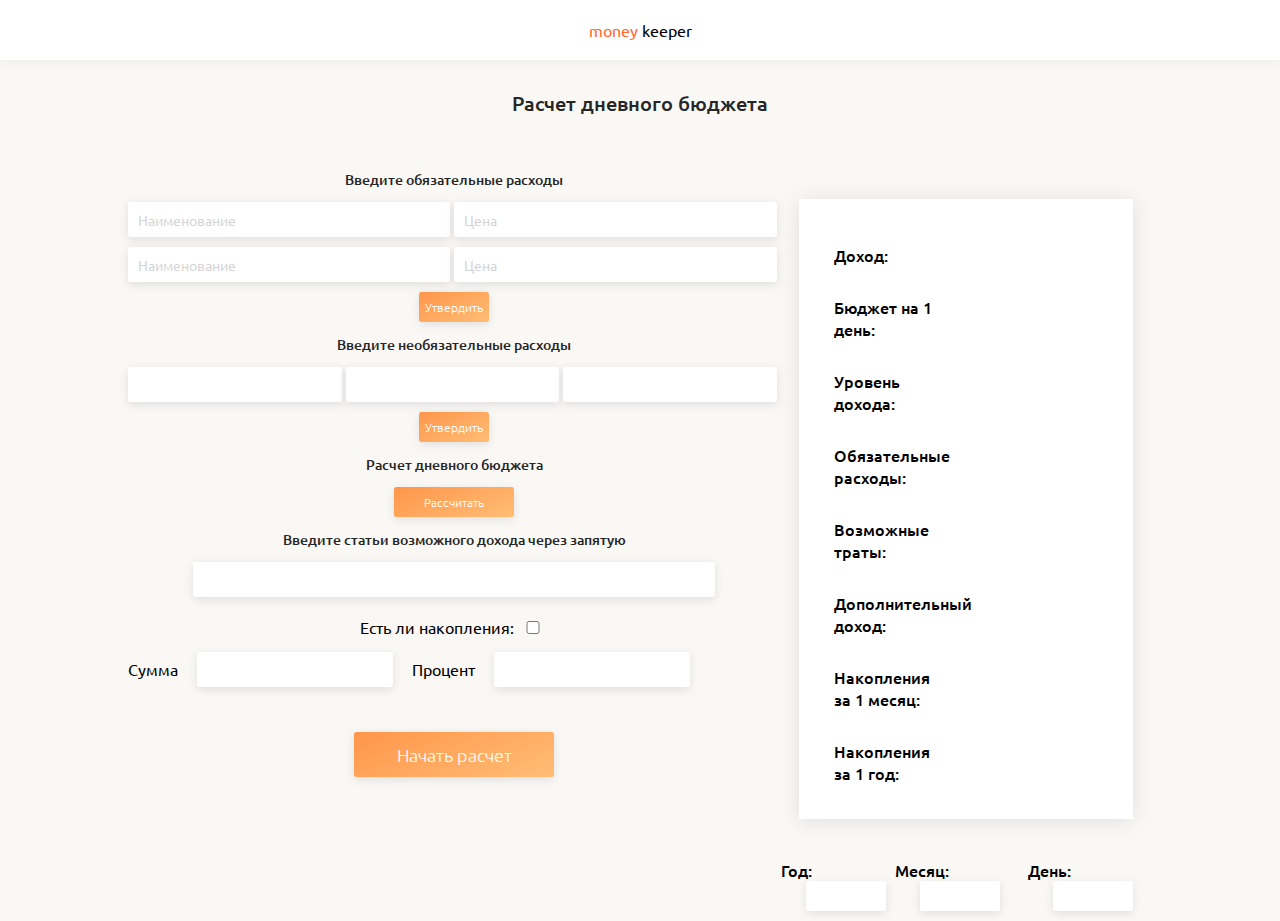
<file: src/index.html>
<!DOCTYPE html>
<html lang="en">
<head>
    <meta charset="UTF-8">
    <meta name="viewport" content="width=device-width, initial-scale=1.0">
    <meta http-equiv="X-UA-Compatible" content="ie=edge">
    <title>Document</title>
    <link href="https://fonts.googleapis.com/css?family=Ubuntu:300,400,500,700&amp;subset=cyrillic" rel="stylesheet">
    <link rel="stylesheet" href="css/style.css">
</head>
<body>
<div class="app">
    <div class="logo">
        <span>money</span>
        keeper
    </div>
    <div class="title">
        Расчет дневного бюджета
    </div>
    <div class="main">
        <div class="data">
            <div class="choose-expenses">Введите обязательные расходы</div>
            <input class="expenses-item" type="text" id="expenses_1" placeholder="Наименование">
			<input class="expenses-item" type="text" id="expenses_2" placeholder="Цена">
			<input class="expenses-item" type="text" id="expenses_3" placeholder="Наименование">
			<input class="expenses-item" type="text" id="expenses_4" placeholder="Цена">
            <button class="expenses-item-btn">Утвердить</button>
            
            <div class="optionalexpenses">Введите необязательные расходы</div>
			<input class="optionalexpenses-item" type="text" id="optionalexpenses_1">
			<input class="optionalexpenses-item" type="text" id="optionalexpenses_2">
			<input class="optionalexpenses-item" type="text" id="optionalexpenses_3">
            <button class="optionalexpenses-btn">Утвердить</button>
            
            <div class="count-budget">Расчет дневного бюджета</div>
            <button class="count-budget-btn">Рассчитать</button>
            
            <div class="choose-income-label">Введите статьи возможного дохода через запятую</div>
            <input class="choose-income" type="text" id="income">
            
            <div class="checksavings">Есть ли накопления: 
                <input id="savings" type="checkbox" />
            </div>
            <label for="sum">Сумма</label>
			<input class="choose-sum" id="sum" type="text">
			<label for="percent">Процент</label>
            <input class="choose-percent" id="percent" type="text">
            
            <div class="open">
                <button class="start" id="start">Начать расчет</button>
            </div>
        </div>
        <div class="result">
            <div class="result-table">
                <div class="budget">Доход: </div>
                <div class="budget-value"></div>
    
                <div class="daybudget">Бюджет на 1 день: </div>
                <div class="daybudget-value"></div>
    
                <div class="level">Уровень дохода: </div>
                <div class="level-value"></div>
    
                <div class="expenses">Обязательные расходы: </div>
                <div class="expenses-value"></div>
    
                <div class="optionalexpenses">Возможные траты: </div>
                <div class="optionalexpenses-value"></div>
    
                <div class="income">Дополнительный доход: </div>
                <div class="income-value"></div>
    
                <div class="monthsavings">Накопления за 1 месяц:</div>
                <div class="monthsavings-value"></div>
    
                <div class="yearsavings">Накопления за 1 год:</div>
                <div class="yearsavings-value"></div>
            </div>
            <div class="time-data">
                <div class="year">
                    Год:
                    <input class="year-value" type="text" readonly>
                </div>
                <div class="month">
                    Месяц:
                    <input class="month-value" type="text" readonly>
                </div>
                <div class="day">
                    День:
                    <input class="day-value" type="text" readonly>
                </div>
            </div>
        </div>
    </div>
</div>
    <script src="js/main.js"></script>
</body>
</html>
</file>
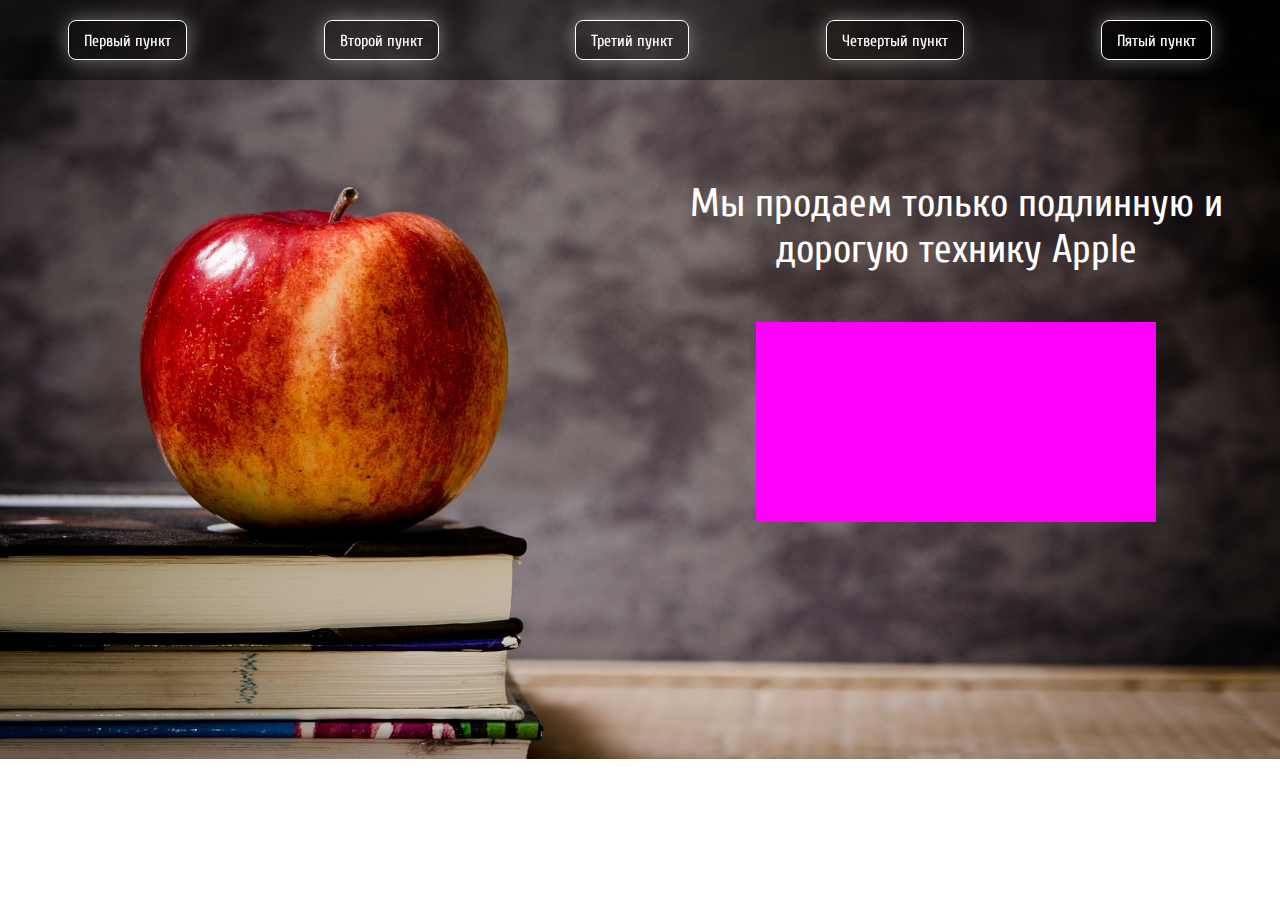
<file: Для ДЗ №5/index.html>
<!DOCTYPE html>
<html lang="ru">
  <head>
    <meta charset="utf-8">
    <meta http-equiv="X-UA-Compatible" content="IE=edge">
   	<title>Apple</title>
    <link href="https://fonts.googleapis.com/css?family=Cuprum:400,700&amp;subset=cyrillic" rel="stylesheet">
   	<link rel="stylesheet" href="css/style.css">
  </head>
  <body>
	 <header>
     <nav>
       <ul class="menu">
         <li class="menu-item">Первый пункт</li>
         <li class="menu-item">Третий пункт</li>
         <li class="menu-item">Второй пункт</li>
         <li class="menu-item">Четвертый пункт</li>
       </ul>
     </nav>
   </header>
    <div class="column"></div>
    <div class="column">
      <div class="title" id="title"> 
        Мы продаем только технику Apple
      </div>
      <div class="adv">
        Это назойливая реклама, которую нужно удалить
      </div>
      <div class="prompt" id="prompt">
      </div>
    </div>

	<script src="js/script.js"></script>

  </body>
</html>
</file>
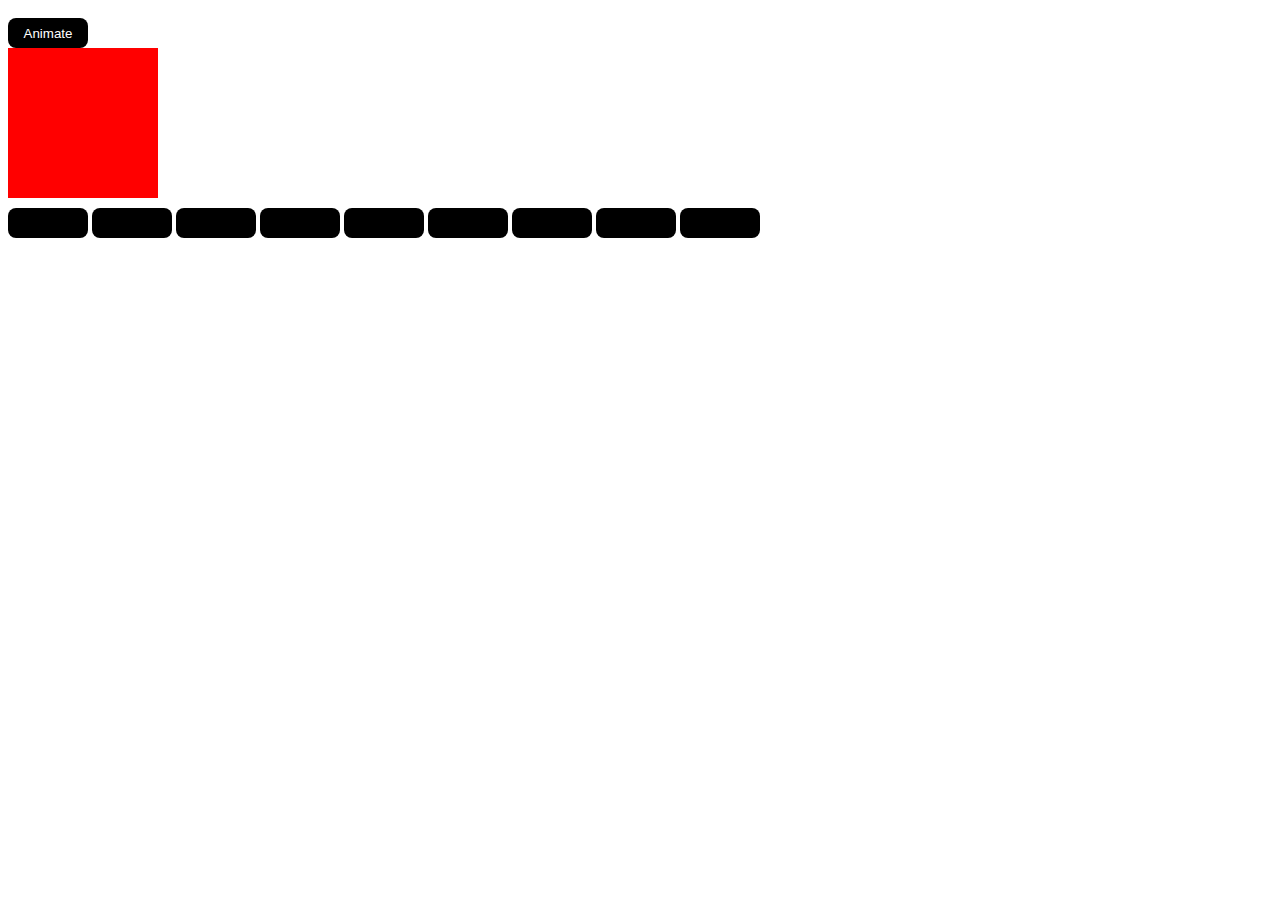
<file: 19lesson.html>
<!DOCTYPE html>
<html lang="en">
<head>
    <meta charset="UTF-8">
    <meta name="viewport" content="width=device-width, initial-scale=1.0">
    <meta http-equiv="X-UA-Compatible" content="ie=edge">
    <title>Document</title>
    <link rel="stylesheet" href="style.css">
</head>
<body>
    <button class="btn">Animate</button>
    <div class="wrapper">
        <div class="box"></div>
    </div>

    <div class="btn-block">
        <button class="first"></button>
        <button></button>
        <button></button>
        <button></button>
        <button></button>
        <button></button>
        <button></button>
        <button></button>
        <button></button>

    </div>
    <script src="19lesson.js" > </script>
</body>
</html>
</file>
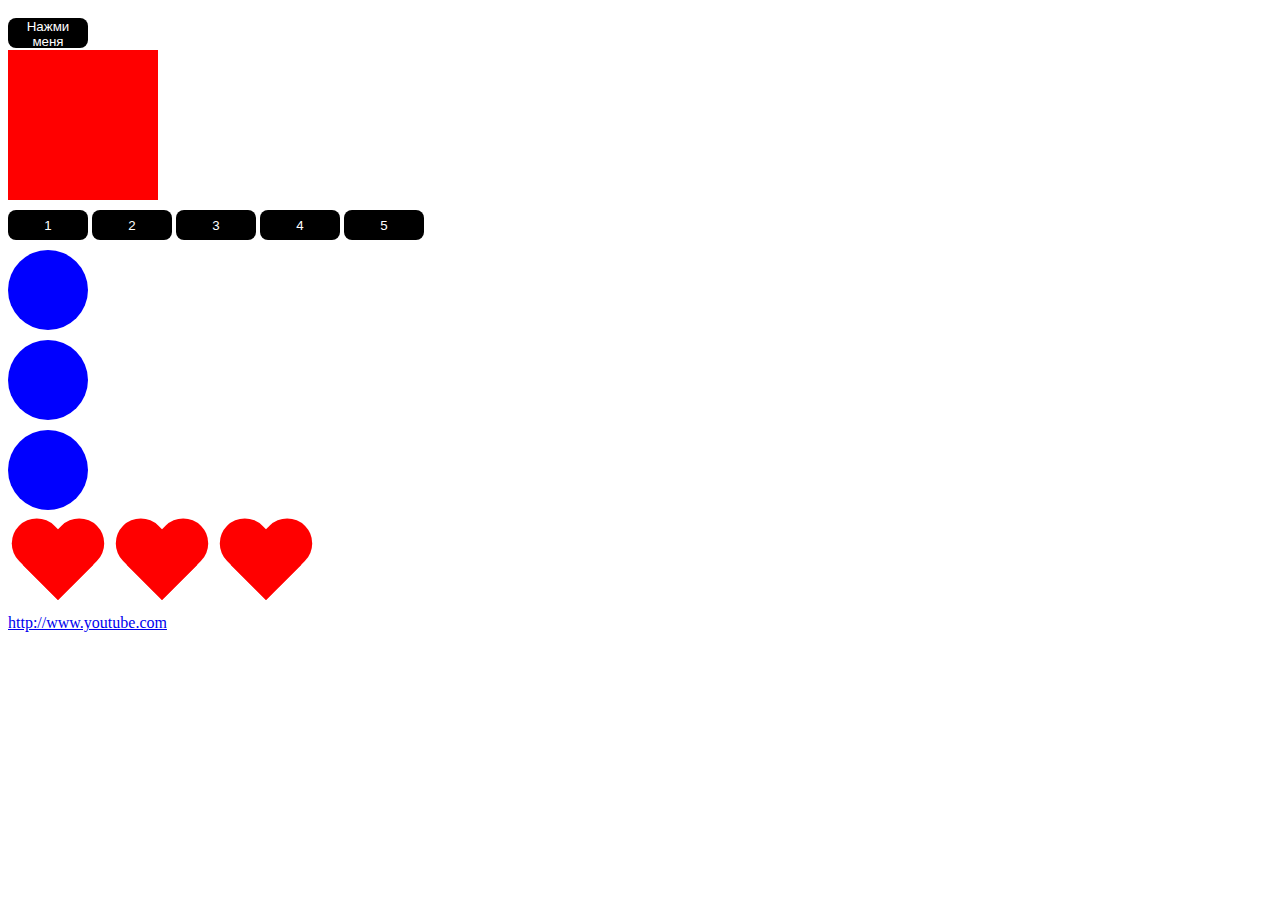
<file: 1index.html>
<!DOCTYPE html>
<html lang="en">
<head>
    <meta charset="UTF-8">
    <meta http-equiv="X-UA-Compatible" content="IE=edge">
    <title>Javascript</title>
    <link rel="stylesheet" href="style.css"
</head>
<body>
    <div class="wrapper">
        <button id="btn">Нажми меня</button>
    </div>
    <div class="box" id="box"></div>
    <button>1</button>
    <button>2</button>
    <button>3</button>
    <button>4</button>
    <button>5</button>

    <div class="circle"></div>
    <div class="circle"></div>
    <div class="circle"></div>

    <div class="wrapper">
        <div class="heart"></div>
        <div class="heart"></div>
        <div class="heart"></div>
    </div>

    <a href="http://www.youtube.com/">http://www.youtube.com</a>
    
    <script src="script1.js" > </script>

</body>
</html>
</file>
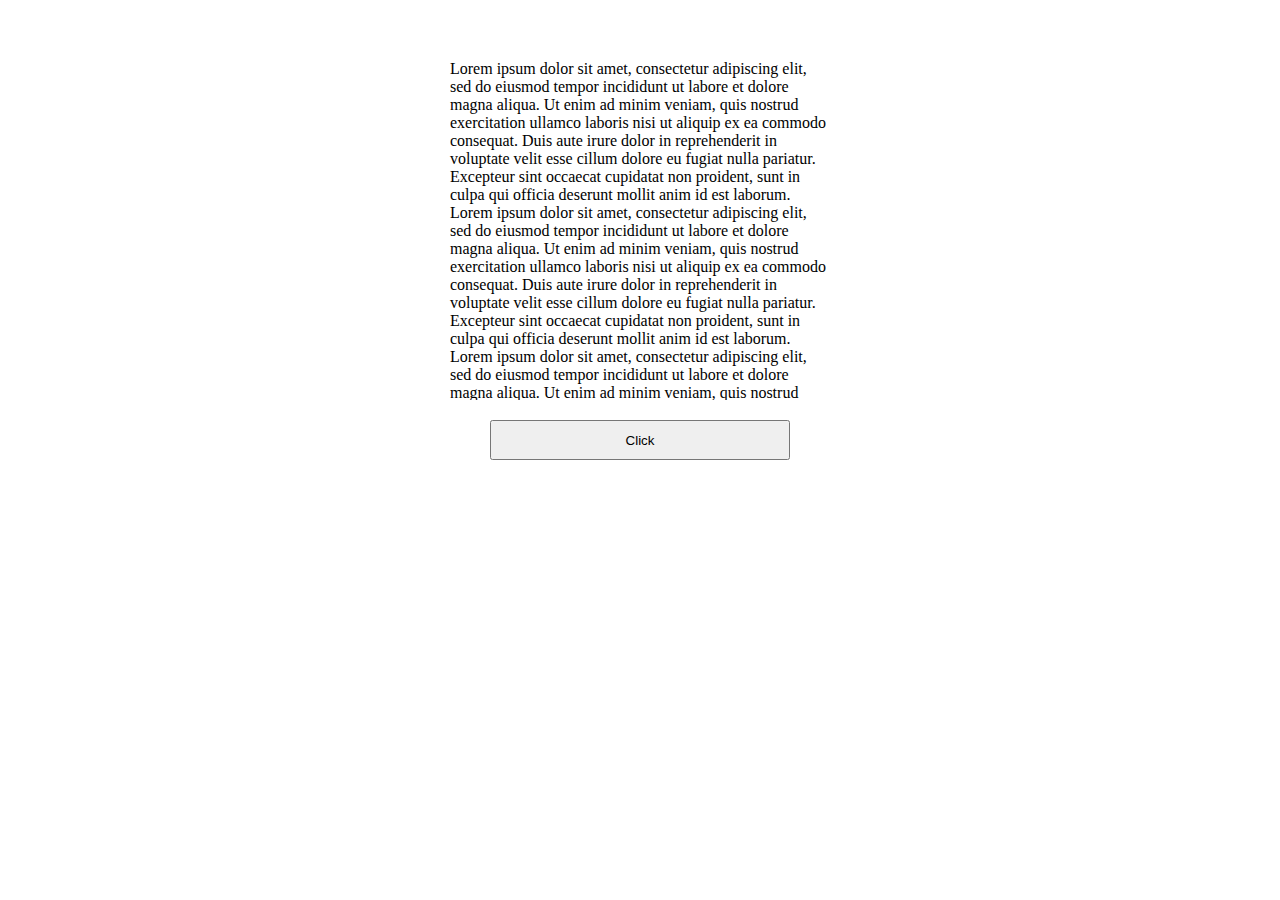
<file: lesson21.html>
<!DOCTYPE html>
<html lang="ru">
<head>
    <meta charset="UTF-8">
    <meta name="viewport" content="width=device-width, initial-scale=1.0">
    <title>Document</title>  
    <link rel="stylesheet" href="st21.css">
</head>
<body>
    <div class="box"> Lorem ipsum dolor sit amet, consectetur adipiscing elit, sed do eiusmod tempor incididunt ut labore et dolore magna aliqua. Ut enim ad minim veniam, quis nostrud exercitation ullamco laboris nisi ut aliquip ex ea commodo consequat. Duis aute irure dolor in reprehenderit in voluptate velit esse cillum dolore eu fugiat nulla pariatur. Excepteur sint occaecat cupidatat non proident, sunt in culpa qui officia deserunt mollit anim id est laborum. Lorem ipsum dolor sit amet, consectetur adipiscing elit, sed do eiusmod tempor incididunt ut labore et dolore magna aliqua. Ut enim ad minim veniam, quis nostrud exercitation ullamco laboris nisi ut aliquip ex ea commodo consequat. Duis aute irure dolor in reprehenderit in voluptate velit esse cillum dolore eu fugiat nulla pariatur. Excepteur sint occaecat cupidatat non proident, sunt in culpa qui officia deserunt mollit anim id est laborum. Lorem ipsum dolor sit amet, consectetur adipiscing elit, sed do eiusmod tempor incididunt ut labore et dolore magna aliqua. Ut enim ad minim veniam, quis nostrud exercitation ullamco laboris nisi ut aliquip ex ea commodo consequat. Duis aute irure dolor in reprehenderit in voluptate velit esse cillum dolore eu fugiat nulla pariatur. Excepteur sint occaecat cupidatat non proident, sunt in culpa qui officia deserunt mollit anim id est laborum/ Lorem ipsum dolor sit amet, consectetur adipiscing elit, sed do eiusmod tempor incididunt ut labore et dolore magna aliqua. Ut enim ad minim veniam, quis nostrud exercitation ullamco laboris nisi ut aliquip ex ea commodo consequat. Duis aute irure dolor in reprehenderit in voluptate velit esse cillum dolore eu fugiat nulla pariatur. Excepteur sint occaecat cupidatat non proident, sunt in culpa qui officia deserunt mollit anim id est laboru. Lorem ipsum dolor sit amet, consectetur adipiscing elit, sed do eiusmod tempor incididunt ut labore et dolore magna aliqua. Ut enim ad minim veniam, quis nostrud exercitation ullamco laboris nisi ut aliquip ex ea commodo consequat. Duis aute irure dolor in reprehenderit in voluptate velit esse cillum dolore eu fugiat nulla pariatur. Excepteur sint occaecat cupidatat non proident, sunt in culpa qui officia deserunt mollit anim id est laborum</div>
    <button>Click</button>
    <script src="lesson21.js"></script>
</body>
</html>
</file>
<file: src/css/style.css>
*{box-sizing:border-box;margin:0;padding:0;font-family:Ubuntu;outline:0}a{text-decoration:none}a:visited{text-decoration:none}a:hover{text-decoration:none}a:focus{text-decoration:none}a:active{text-decoration:none}.app{background-color:#faf8f5;min-height:800px}.logo{width:100%;height:60px;line-height:60px;background-color:#fff;box-shadow:0 1.5px 10px 0 rgba(1,0,42,.05);text-align:center}.logo span{color:#ff6a30}.title{width:100%;margin-top:30px;font-weight:500;font-size:20px;color:#262626;text-align:center}.main{display:flex;margin:0 10%;padding-top:40px}.data .choose-expenses,.data .choose-income-label,.data .count-budget,.data .optionalexpenses{margin:13px 0;font-weight:500;font-size:14px;color:#262626;text-align:center}.data .choose-income,.data .choose-percent,.data .choose-sum,.data .expenses-item,.data .optionalexpenses-item{height:35px;width:calc((100%/2) - 4px);border-radius:2.5px;background-color:#fff;box-shadow:0 2.5px 10px 0 rgba(1,0,42,.1);border:none;padding-left:10px;margin-bottom:10px;font-size:14px;color:#a7a7a7}.data .choose-income::-webkit-input-placeholder,.data .choose-percent::-webkit-input-placeholder,.data .choose-sum::-webkit-input-placeholder,.data .expenses-item::-webkit-input-placeholder,.data .optionalexpenses-item::-webkit-input-placeholder{opacity:.3}.data .choose-income:-ms-input-placeholder,.data .choose-percent:-ms-input-placeholder,.data .choose-sum:-ms-input-placeholder,.data .expenses-item:-ms-input-placeholder,.data .optionalexpenses-item:-ms-input-placeholder{opacity:.3}.data .choose-income::-ms-input-placeholder,.data .choose-percent::-ms-input-placeholder,.data .choose-sum::-ms-input-placeholder,.data .expenses-item::-ms-input-placeholder,.data .optionalexpenses-item::-ms-input-placeholder{opacity:.3}.data .choose-income::placeholder,.data .choose-percent::placeholder,.data .choose-sum::placeholder,.data .expenses-item::placeholder,.data .optionalexpenses-item::placeholder{opacity:.3}.data .count-budget-btn,.data .expenses-item-btn,.data .optionalexpenses-btn{width:70px;height:30px;display:block;margin:0 auto;border:none;border-radius:2.5px;background-image:linear-gradient(336deg,#ffbd75,#ff964b),linear-gradient(#fff,#fff);box-shadow:0 2.5px 10px 0 rgba(1,0,42,.1);color:#fff;font-weight:100;font-size:12px;cursor:pointer}.data .optionalexpenses-item{width:calc((100%/3) - 4px)}.data .count-budget-btn{width:120px}.data .choose-income{display:block;width:80%;margin:0 auto}.data .checksavings{margin:0 auto;margin-top:20px;text-align:center}.data .checksavings input{width:30px}.data .choose-percent,.data .choose-sum{width:30%;margin:15px}.data .start{width:70px;height:30px;display:block;margin:0 auto;border:none;border-radius:2.5px;background-image:linear-gradient(336deg,#ffbd75,#ff964b),linear-gradient(#fff,#fff);box-shadow:0 2.5px 10px 0 rgba(1,0,42,.1);color:#fff;font-weight:100;font-size:12px;cursor:pointer;width:200px;height:45px;margin-top:30px;font-size:18px;font-weight:100}.result{width:50%}.result-table{display:flex;flex-wrap:wrap;justify-content:space-between;width:90%;min-height:400px;margin:0 auto;margin-top:42px;padding:25px;background-color:#fff;box-shadow:0 1.5px 20px 0 rgba(1,0,42,.1)}.result-table .budget,.result-table .budget-value,.result-table .daybudget,.result-table .daybudget-value,.result-table .expenses,.result-table .expenses-value,.result-table .income,.result-table .income-value,.result-table .level,.result-table .level-value,.result-table .monthsavings,.result-table .monthsavings-value,.result-table .optionalexpenses,.result-table .optionalexpenses-value,.result-table .yearsavings,.result-table .yearsavings-value{width:48%;margin-top:10px;min-height:40px;padding:10px;font-weight:500}.result-table .budget-value,.result-table .daybudget-value,.result-table .expenses-value,.result-table .income-value,.result-table .level-value,.result-table .monthsavings-value,.result-table .optionalexpenses-value,.result-table .yearsavings-value{color:#61a654;word-break:break-word}.result .time-data{width:100%;margin:0 auto;display:flex;justify-content:space-around;margin-top:40px}.result .time-data .day,.result .time-data .month,.result .time-data .year{font-size:16px;font-weight:500}.result .time-data .day-value,.result .time-data .month-value,.result .time-data .year-value{height:35px;width:calc((100%/2) - 4px);border-radius:2.5px;background-color:#fff;box-shadow:0 2.5px 10px 0 rgba(1,0,42,.1);border:none;padding-left:10px;margin-bottom:10px;font-size:14px;color:#a7a7a7;width:80px;height:30px;margin-left:25px}
</file>
<file: Для ДЗ №5/css/style.css>
* {
    margin: 0;
    padding: 0;
    box-sizing: border-box;
}
body {
    height: 670px;
    background: url(../img/apple.jpg) center no-repeat;
    -webkit-background-size: cover;
    background-size: cover;
    padding-top: 180px;
    font-family: "Cuprum"
}
header {
    position: fixed;
    top:0;
    width: 100%;
    height: 80px;
    background-color: rgba(0,0,0, .5);
    padding-top: 20px;
}
.menu {
    list-style-type: none;
    display: flex;
    justify-content: space-around;
    align-items: flex-end;
}
.menu-item {
    color: #fff;
    height: 40px;
    line-height: 40px;
    padding-right: 15px;
    padding-left: 15px;
    border: 1px solid #fff;
    border-radius: 8px;
    cursor: pointer;
    box-shadow: 0px 0px 20px  rgba(256,256,256,.4);
}
.column {
    display: inline-block;
    vertical-align: top;
    width: 50%;
    margin-left: -4px;
    min-height: 500px; 
}
.title {
    margin: 0 auto;
    text-align: center;
    font-size: 40px;
    color: #fff;
}
.adv {
    margin: 0 auto;
    height: 100px;
    margin-top: 50px;
    padding-top: 30px;
    width: 300px;
    background-color: #fff;
    text-align: center;
    border: 1px solid black;
}
.prompt {
    margin: 0 auto;
    height: 200px;
    margin-top: 50px;
    padding: 20px;
    width: 400px;
    background-color: rgba(0,0,0, .7);
    text-align: center;
    color: #fff;
}
</file>
<file: style.css>
.box {
  width: 150px;
  height: 150px;
  background-color: red;
}
button {
	width: 80px;
	height: 30px;
	margin-top: 10px;
	border: none;
	border-radius: 8px;
	background-color: #000;
	color: #fff;
	cursor: pointer;
	outline: none;
}

.circle {
	width: 80px;
	height: 80px;
	background-color: blue;
	display: block;
	margin-top: 10px;
	border-radius: 100%;
}

.heart {
	display: inline-block;
    position: relative;
    width: 100px;
    height: 90px;
    margin-top: 10px;
}
.heart:before,
.heart:after {
    position: absolute;
    content: "";
    left: 50px;
    top: 0;
    width: 50px;
    height: 80px;
    background: red;
    -moz-border-radius: 50px 50px 0 0;
    border-radius: 50px 50px 0 0;
    -webkit-transform: rotate(-45deg);
       -moz-transform: rotate(-45deg);
        -ms-transform: rotate(-45deg);
         -o-transform: rotate(-45deg);
            transform: rotate(-45deg);
    -webkit-transform-origin: 0 100%;
       -moz-transform-origin: 0 100%;
        -ms-transform-origin: 0 100%;
         -o-transform-origin: 0 100%;
            transform-origin: 0 100%;
}
.heart:after {
    left: 0;
    -webkit-transform: rotate(45deg);
       -moz-transform: rotate(45deg);
        -ms-transform: rotate(45deg);
         -o-transform: rotate(45deg);
            transform: rotate(45deg);
    -webkit-transform-origin: 100% 100%;
       -moz-transform-origin: 100% 100%;
        -ms-transform-origin: 100% 100%;
         -o-transform-origin: 100% 100%;
            transform-origin :100% 100%;
}
.black{
	width: 150px;
	height: 50px;
	line-height: 50px;
	text-align: center;
	background-color: black;
	margin-bottom: 30px;
	margin-top: 30px;
	color: #fff;
}
</file>
<file: st21.css>
.box {
    width: 400px;
    height: 350px;
    overflow:scroll;
    margin: 0 auto;
    margin-top: 50px;
    padding: 10px;
    box-sizing: border-box;
}
button {
    width: 300px;
    height: 40px;
    display: block;
    margin: 0 auto;
    margin-top: 20px;
}
</file>
